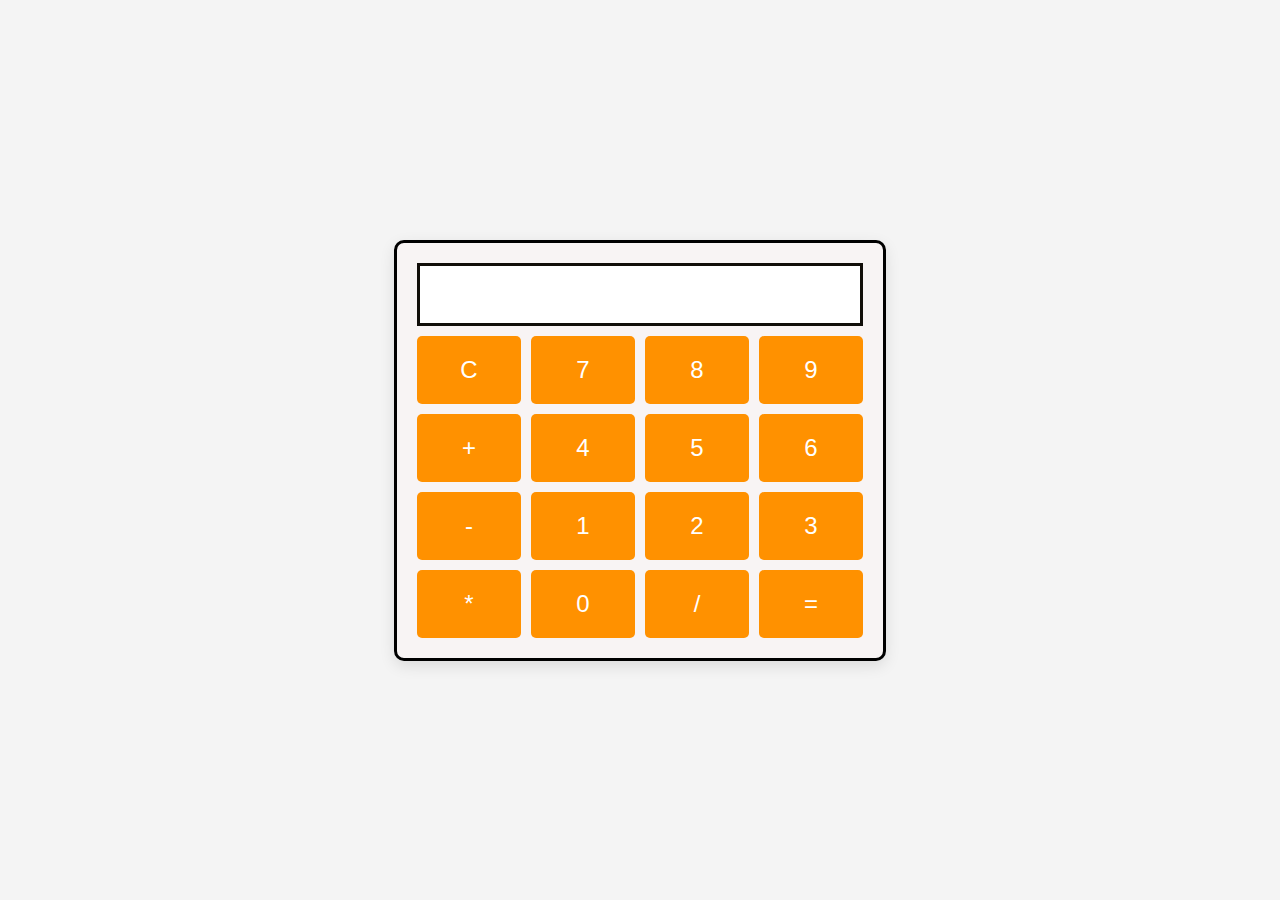
<file: CALCULADORA-RONALDO PÉREZ-JUAN SANCHEZ/index.html>
<!DOCTYPE html>
<html lang="es">
<head>
    <meta charset="UTF-8">
    <meta name="viewport" content="width=device-width, initial-scale=1.0">
    <title>Calculadora Simple</title>
    <link rel="stylesheet" href="styles.css">
</head>
<body>
    <div class="calculator">
        <input type="text" id="display" readonly>
        <div class="buttons">
            <button onclick="clearDisplay()">C</button>
            <button onclick="appendValue('7')">7</button>
            <button onclick="appendValue('8')">8</button>
            <button onclick="appendValue('9')">9</button>
            <button onclick="appendOperator('+')">+</button>
            <button onclick="appendValue('4')">4</button>
            <button onclick="appendValue('5')">5</button>
            <button onclick="appendValue('6')">6</button>
            <button onclick="appendOperator('-')">-</button>
            <button onclick="appendValue('1')">1</button>
            <button onclick="appendValue('2')">2</button>
            <button onclick="appendValue('3')">3</button>
            <button onclick="appendOperator('*')">*</button>
            <button onclick="appendValue('0')">0</button>
            <button onclick="appendOperator('/')">/</button>
            <button onclick="calculateResult()">=</button>
        </div>
    </div>
    <script src="script.js"></script>
</body>
</html>
</file>
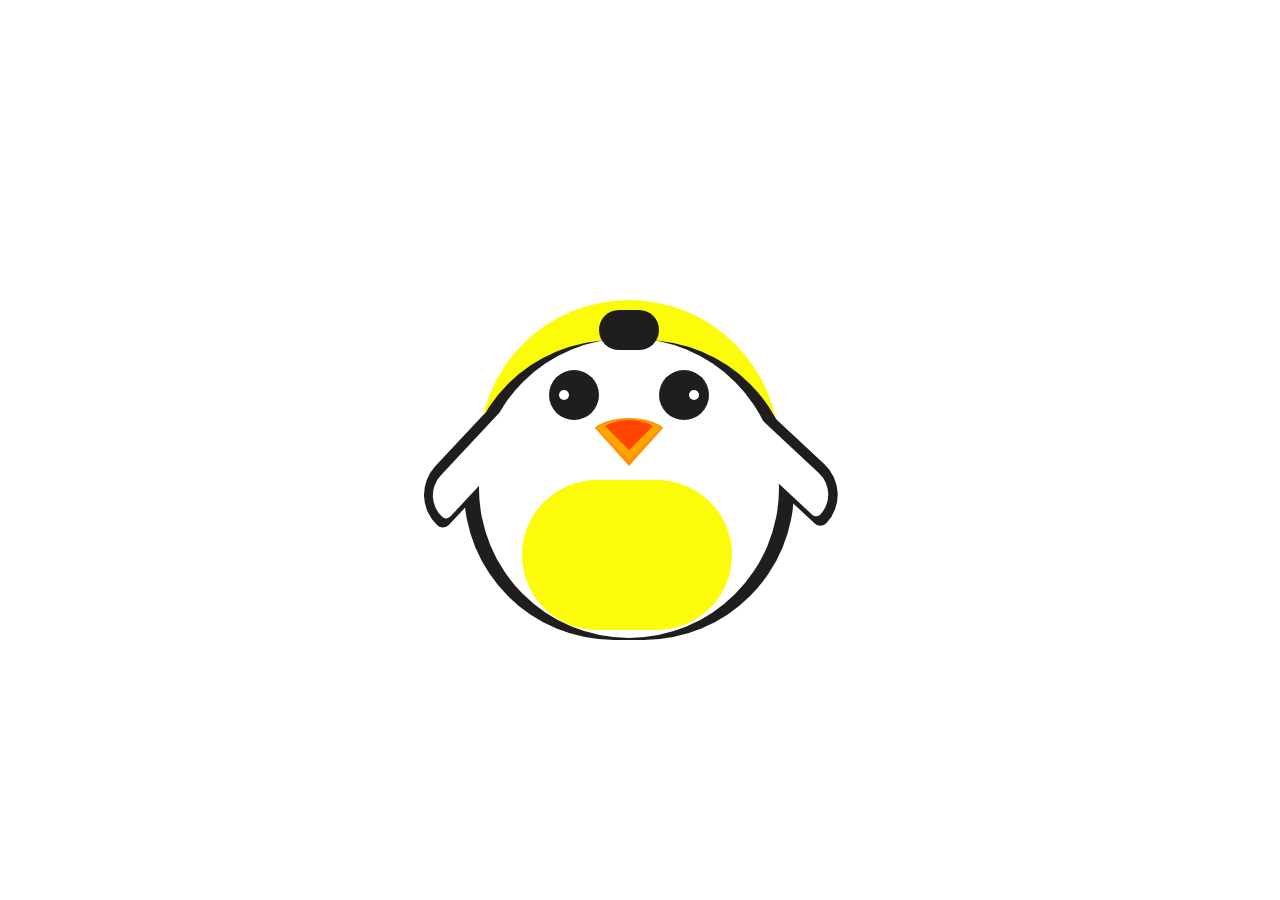
<file: PINGUINO-Ronaldo Pérez/html.html>
<!DOCTYPE html>
<html lang="en">
<head>
    <meta charset="UTF-8">
    <meta name="viewport" content="width=device-width, initial-scale=1.0">
    <title>Pingüino Realista CSS</title>
    <link rel="stylesheet" href="styles.css">
</head>
<body>
    <div class="basecuerpo">
        
        <div class="basecuerpo2" id="b"></div>
        <div class="brazo1" id="b"></div>
        <div class="brazo2" id="b"></div>
    </div>
    <div class="relleno"></div>
    <div class="rellenoc"></div>
    <div class="ojo1"></div>
    <div class="ojo2"></div>
    <div class="rellenojo1"></div>
    <div class="rellenojo2"></div>
    <div class="pico"></div>
    <div class="pico1"></div>
    <div class="pico2"></div>
    <div class="barriga"></div>
    <div class="bbrazo1"></div>
    <div class="bbrazo2"></div>
</body>
</html>
</file>
<file: CALCULADORA-RONALDO PÉREZ-JUAN SANCHEZ/styles.css>
* {
    margin: 0;
    padding: 0;
    box-sizing: border-box;
}

body {
    background-image: url(https://static.vecteezy.com/system/resources/previews/005/449/876/non_2x/mathematics-doodle-hand-drawn-school-set-vector.jpg);
    display: flex;
    justify-content: center;
    align-items: center;
    height: 100vh;
    font-family: Arial, sans-serif;
    background-color: #f4f4f4;
}

.calculator {
    background-color: #f8f4f4;
    padding: 20px;
    border-radius: 10px;
    box-shadow: 0 5px 15px rgba(0, 0, 0, 0.1);
    border: solid;
    border-color: ;
}

#display {
    width: 100%;
    padding: 10px;
    font-size: 2rem;
    text-align: right;
    margin-bottom: 10px;
    border: none;
    background-color: #ffffff;
    border: solid;
    border-color: #110e09;
}

.buttons {
    display: grid;
    grid-template-columns: repeat(4, 1fr);
    gap: 10px;
    
}

button {
    padding: 20px;
    font-size: 1.5rem;
    border: none;
    background-color: #ff9100;
    color: #fff;
    border-radius: 5px;
    cursor: pointer;
    transition: transform 0.9s ease-in-out;
}

button:hover {
    color: #000;
    background-color: #ff9100;
    transform: rotate(360deg)
}
</file>
<file: PINGUINO-Ronaldo Pérez/styles.css>
body {
    display: flex;
    justify-content: center;
    background-image: url(https://static.vecteezy.com/system/resources/previews/011/171/299/non_2x/winter-snowy-landscape-with-pines-and-rocky-mountains-background-cartoon-illustration-vector.jpg);
margin-top: 200px;
}
.basecuerpo{
    margin-top: 100px;
    background-color: rgb(251, 251, 10);
    height: 300px;
    width: 300px;
    border-radius: 200px ;
}
.basecuerpo2{
    margin-top: 40px;
    margin-left: -15px;
    background-color: rgb(31, 29, 29);
    height: 300px;
    width: 330px;
    border-radius: 200px ;
}
.brazo1{
    background-color: rgb(31, 29, 29);
    height: 120px;
    width: 50px;
    transform: rotate(43deg);
    border-radius:100px 0px 100px 500px ;
    margin-top: -230px;
    margin-left: -38px;
}
.brazo2{
    background-color: rgb(31, 29, 29);
    height: 120px;
    width: 50px;
    transform: rotate(133deg);
    border-radius:500px 100px 0px 100px ;
    margin-top: -120px;
    margin-left: 290px;
}
.relleno{
    position: solid;
    margin-top: 138px;
    margin-left: -300px;
    background-color: white;
    height: 300px;
    width: 300px;
    border-radius: 200px ;
    z-index: 1;
}
#d{
    z-index: 2;
}
.rellenoc{
    background-color: rgb(31, 29, 29);
    height: 40px;
    width: 60px;
    margin-left: -180px;
    margin-top: 110px;
    z-index: 3;
    border-radius: 300px;
}
.ojo1{
    background-color:rgb(31, 29, 29);
    width: 50px;
    height: 50px;
    border-radius: 100%;
    margin-top: 170px;
    margin-left: -110px;
    z-index: 4;
}
.ojo2{
    background-color:rgb(31, 29, 29);
    width: 50px;
    height: 50px;
    border-radius: 100%;
    margin-top: 170px;
    margin-left: 60px;
    z-index: 4;
}
.rellenojo1{
    width: 10px;
    height: 10px;
    border-radius: 100%;
    background-color: rgb(255, 255, 255);
    margin-top: 190px;
    margin-left: -150px;
    z-index: 5;
}
.rellenojo2{
    width: 10px;
    height: 10px;
    border-radius: 100%;
    background-color: rgb(255, 255, 255);
    margin-top: 190px;
    margin-left: 120px;
    z-index: 5;
}
.pico{
    background-color: rgba(255, 68, 0, 0);
    width: 0px;
    height: 0px;
    border-radius:100% ;
    border-left: 40px solid transparent ;
    border-right: 40px solid transparent;
    border-bottom: 40px solid orange;
    transform: rotate(180deg);
    margin-top: 220px;
    margin-left: -110px;
    z-index: 4;
}
.pico1{
    background-color: rgba(255, 68, 0, 0);
    width: 0px;
    height: 0px;
    border-radius:100% ;
    border-left: 30px solid transparent ;
    border-right: 30px solid transparent;
    border-bottom: 30px solid orangered;
    transform: rotate(180deg);
    margin-top: 220px;
    margin-left: -70px;
    z-index: 4;
}
.pico2{
    background-color: rgba(255, 68, 0, 0);
    width: 0px;
    height: 0px;
    border-radius:100% ;
    border-left: 43px solid transparent ;
    border-right: 43px solid transparent;
    border-bottom: 48px solid rgb(255, 145, 2);
    transform: rotate(180deg);
    margin-top: 218px;
    margin-left: -73px;
    z-index: 3;
}
.barriga{
    width: 210px;
    height: 150px;
    background-color: rgb(251, 251, 10);
    border-radius: 200px;
    z-index: 4;
    margin-top: 280px;
    margin-left: -150px;
}
.bbrazo1{
    background-color: rgb(255, 255, 255);
    height: 120px;
    width: 35px;
    transform: rotate(43deg);
    border-radius:100px 0px 100px 500px ;
    margin-top: 205px;
    margin-left: -275px;
    z-index: 5;
}
.bbrazo2{
    background-color: rgb(255, 255, 255);
    height: 120px;
    width: 35px;
    transform: rotate(43deg);
    border-radius:500px 100px 0px 100px ;
    margin-top: 205px;
    margin-left: 275px;
    transform: rotate(133deg);
    z-index: 5;
}
</file>
